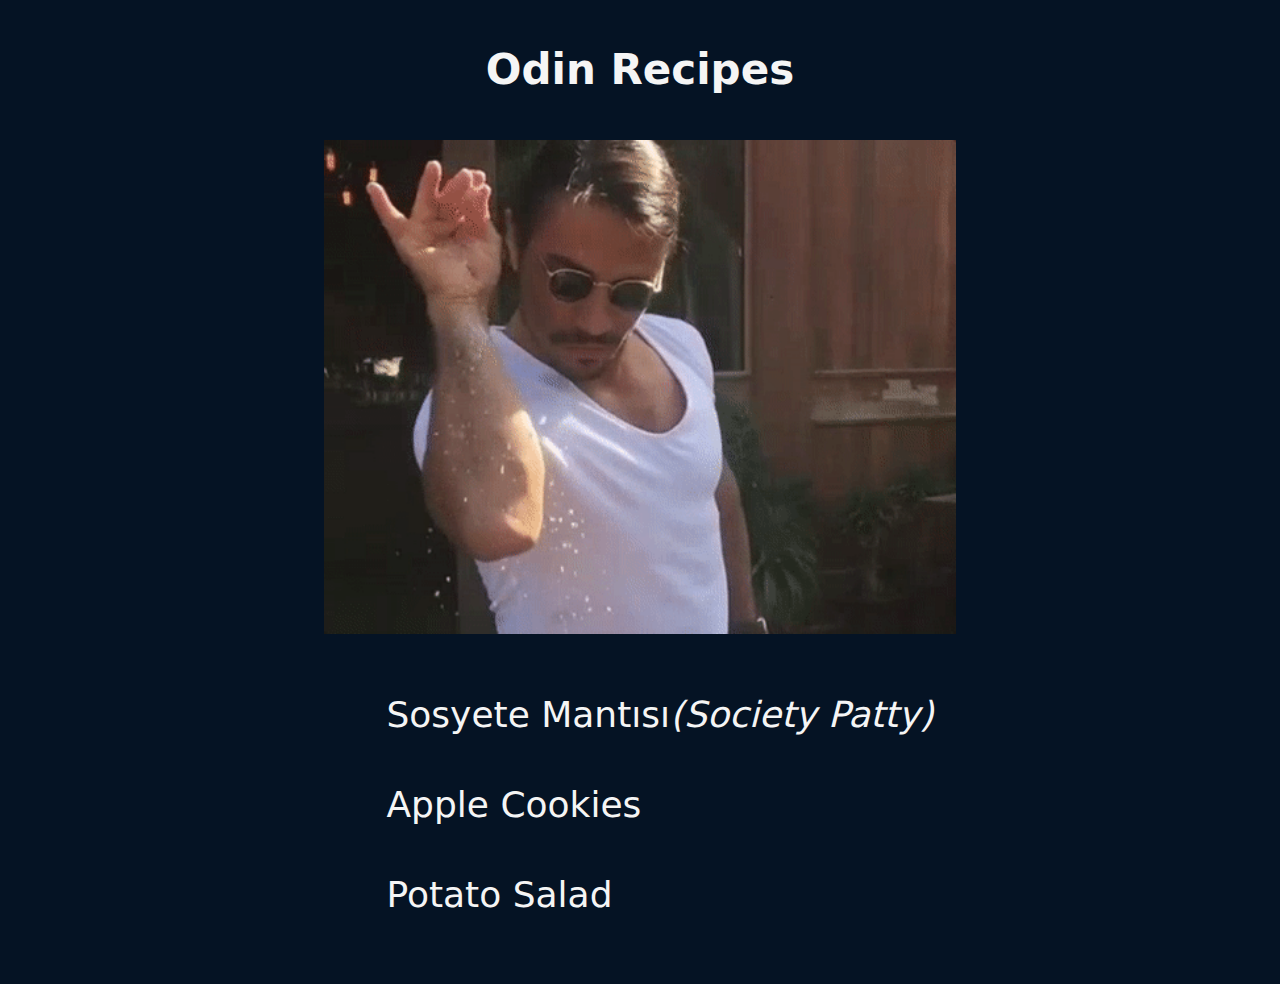
<file: index.html>
<!DOCTYPE html>
<html lang="en">
    <head>
        <meta charset="UTF-8">
        <title>Project: Recipes</title>
        <link rel="stylesheet" href="./style.css">
    </head>
    
    <body class="entirety">
        <h1 class="title">Odin Recipes</h1>
            <img class="img" src="./main-page-images/nusret.gif" alt="A Gif of the salt bae pouring some salt">
        <div class="container">
            <ul class="links">
            <li><a class="link" href="./recipes/sosyete-mantisi.html">Sosyete Mantısı<em>(Society Patty)</em></a></li>
            <li><a class="link" href="./recipes/apple-cookies.html">Apple Cookies</a></li>
            <li><a class="link" href="./recipes/potato-salad.html">Potato Salad</a></li>
        </ul>
        </div>
    </body>
</html>
</file>
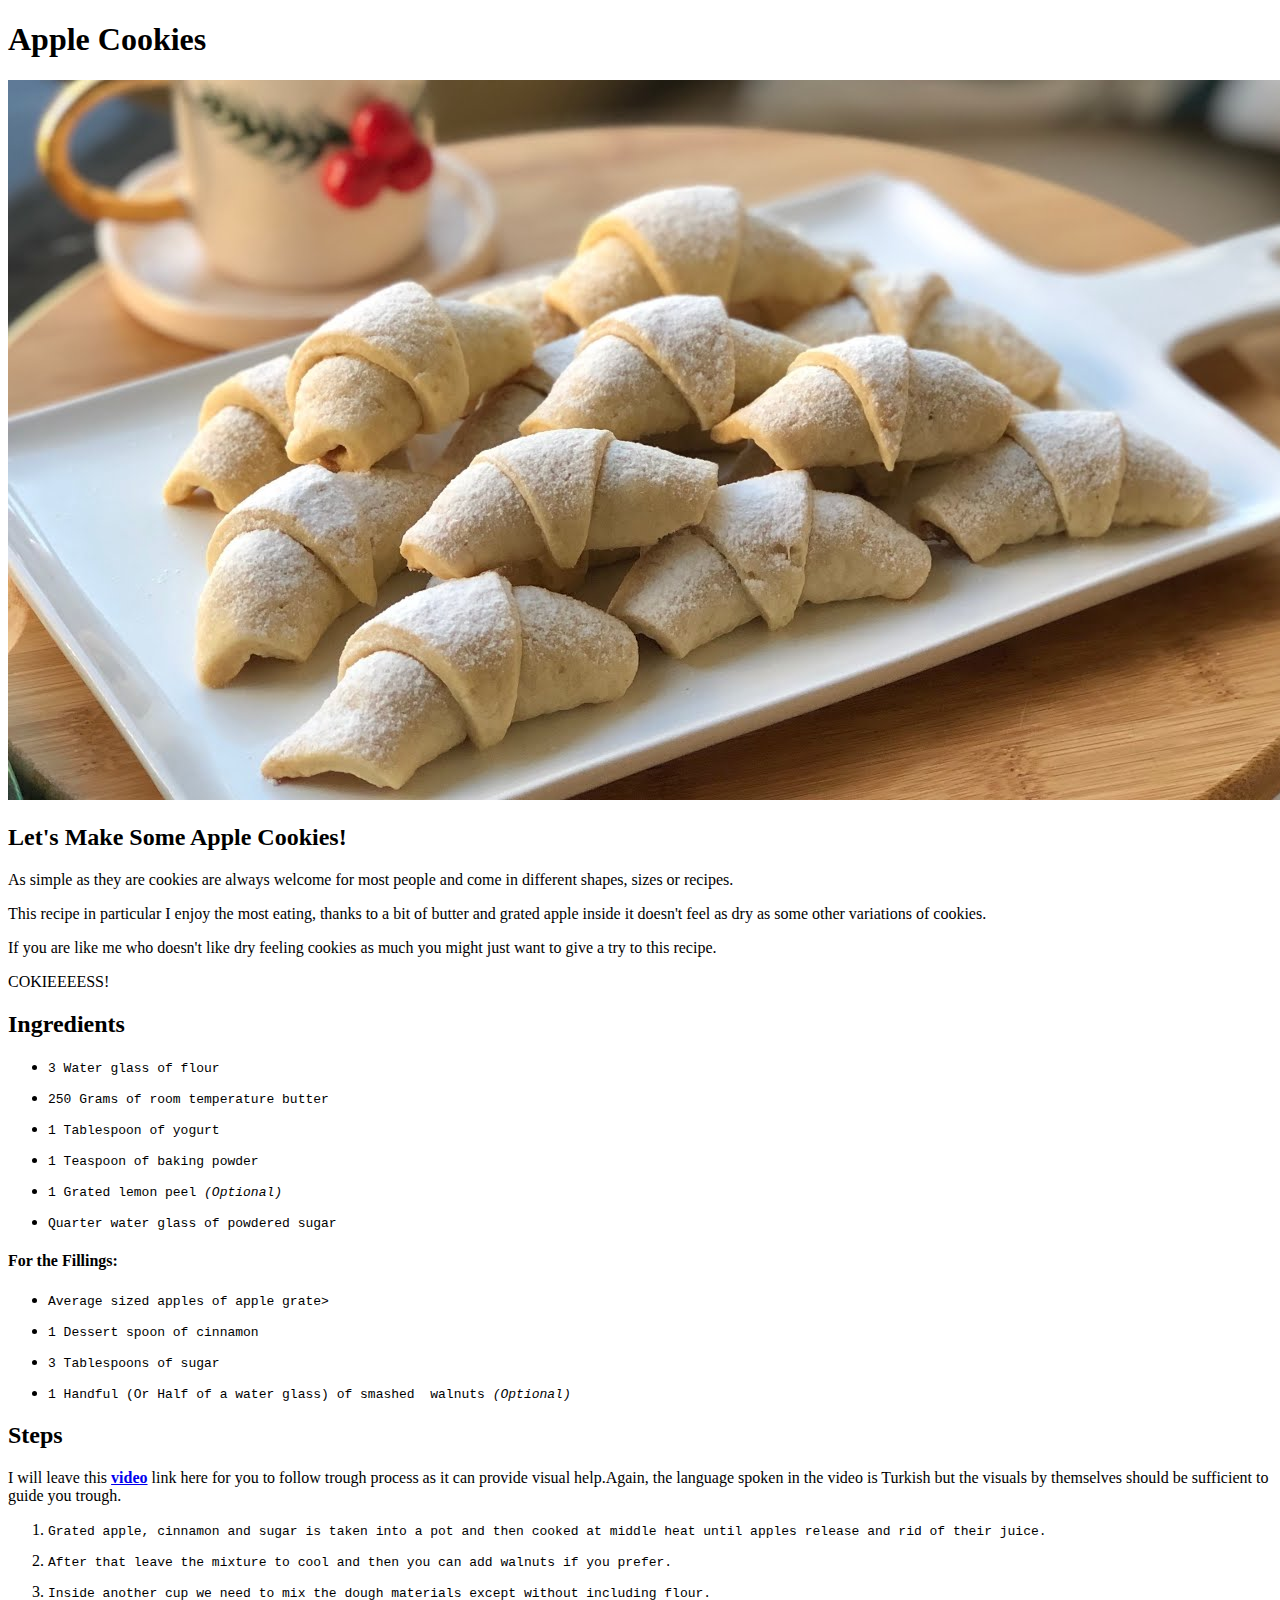
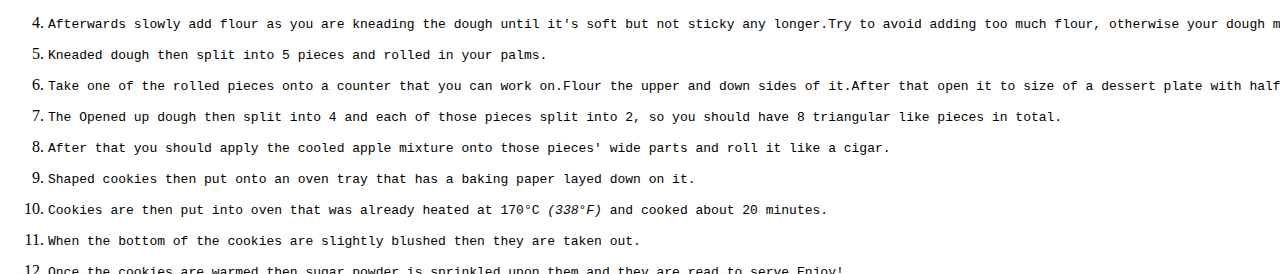
<file: recipes/apple-cookies.html>
<!DOCTYPE html>
<html lang="en">
    <head>
        <meta charset="UTF-8">
        <title>Apple Cookies Recipe</title>
    </head>
    
    <body>
        <h1>Apple Cookies</h1>
        <img src="./images/apple-cookies.jpg" alt="An Image of the dessert named Apple Cookies">
        
        <h2>Let's Make Some Apple Cookies!</h2>
            <p>As simple as they are cookies are always welcome for most people and come in different shapes, sizes or recipes.</p>
            <p>This recipe in particular I enjoy the most eating, thanks to a bit of butter and grated apple  inside it doesn't feel as dry as some other variations of cookies.</p>
            <p>If you are like me who doesn't like dry feeling cookies as much you might just want to give a try to this recipe.</p>
            <p>COKIEEEESS!</p>

        <h2>Ingredients</h2>
            <ul>
                <li><pre>3 Water glass of flour</pre></li>
                <li><pre>250 Grams of room temperature butter</pre></li>
                <li><pre>1 Tablespoon of yogurt</pre></li>
                <li><pre>1 Teaspoon of baking powder</pre></li>
                <li><pre>1 Grated lemon peel <em>(Optional)</em></pre></li>
                <li><pre>Quarter water glass of powdered sugar</pre></li>
            </ul>
        <h4>For the Fillings:</h4>
            <ul>
                <li><pre>Average sized apples of apple grate></pre></li>
                <li><pre>1 Dessert spoon of cinnamon</pre></li>
                <li><pre>3 Tablespoons of sugar</pre></li>
                <li><pre>1 Handful (Or Half of a water glass) of smashed  walnuts <em>(Optional)</em></pre></li>
            </ul>
        <h2>Steps</h2>
        <p>I will leave this <strong><a href="https://www.youtube.com/watch?v=UYkyA6x0mOA">video</a></strong> link here for you to follow trough process as it can provide visual help.Again, the language spoken in the video is Turkish but the visuals by themselves should be sufficient to guide you trough.</p>
            <ol>
                <li><pre>Grated apple, cinnamon and sugar is taken into a pot and then cooked at middle heat until apples release and rid of their juice.</pre></li>
                <li><pre>After that leave the mixture to cool and then you can add walnuts if you prefer.</pre></li>
                <li><pre>Inside another cup we need to mix the dough materials except without including flour.</pre></li>
                <li><pre>Afterwards slowly add flour as you are kneading the dough until it's soft but not sticky any longer.Try to avoid adding too much flour, otherwise your dough might end up too tough.</pre></li>
                <li><pre>Kneaded dough then split into 5 pieces and rolled in your palms.</pre></li>
                <li><pre>Take one of the rolled pieces onto a counter that you can work on.Flour the upper and down sides of it.After that open it to size of a dessert plate with half a cm <em>(About 1/5 inch)</em> thickness.</pre></li>
                <Li><pre>The Opened up dough then split into 4 and each of those pieces split into 2, so you should have 8 triangular like pieces in total.</pre></Li>
                <li><pre>After that you should apply the cooled apple mixture onto those pieces' wide parts and roll it like a cigar.</pre></li>
                <li><pre>Shaped cookies then put onto an oven tray that has a baking paper layed down on it. </pre></li>
                <li><pre>Cookies are then put into oven that was already heated at 170°C <em>(338°F)</em> and cooked about 20 minutes. </pre></li>
                <li><pre>When the bottom of the cookies are slightly blushed then they are taken out.</pre></li>
                <li><pre>Once the cookies are warmed then sugar powder is sprinkled upon them and they are read to serve.Enjoy! </pre></li>
            </ol>
    </body>
</html>
</file>
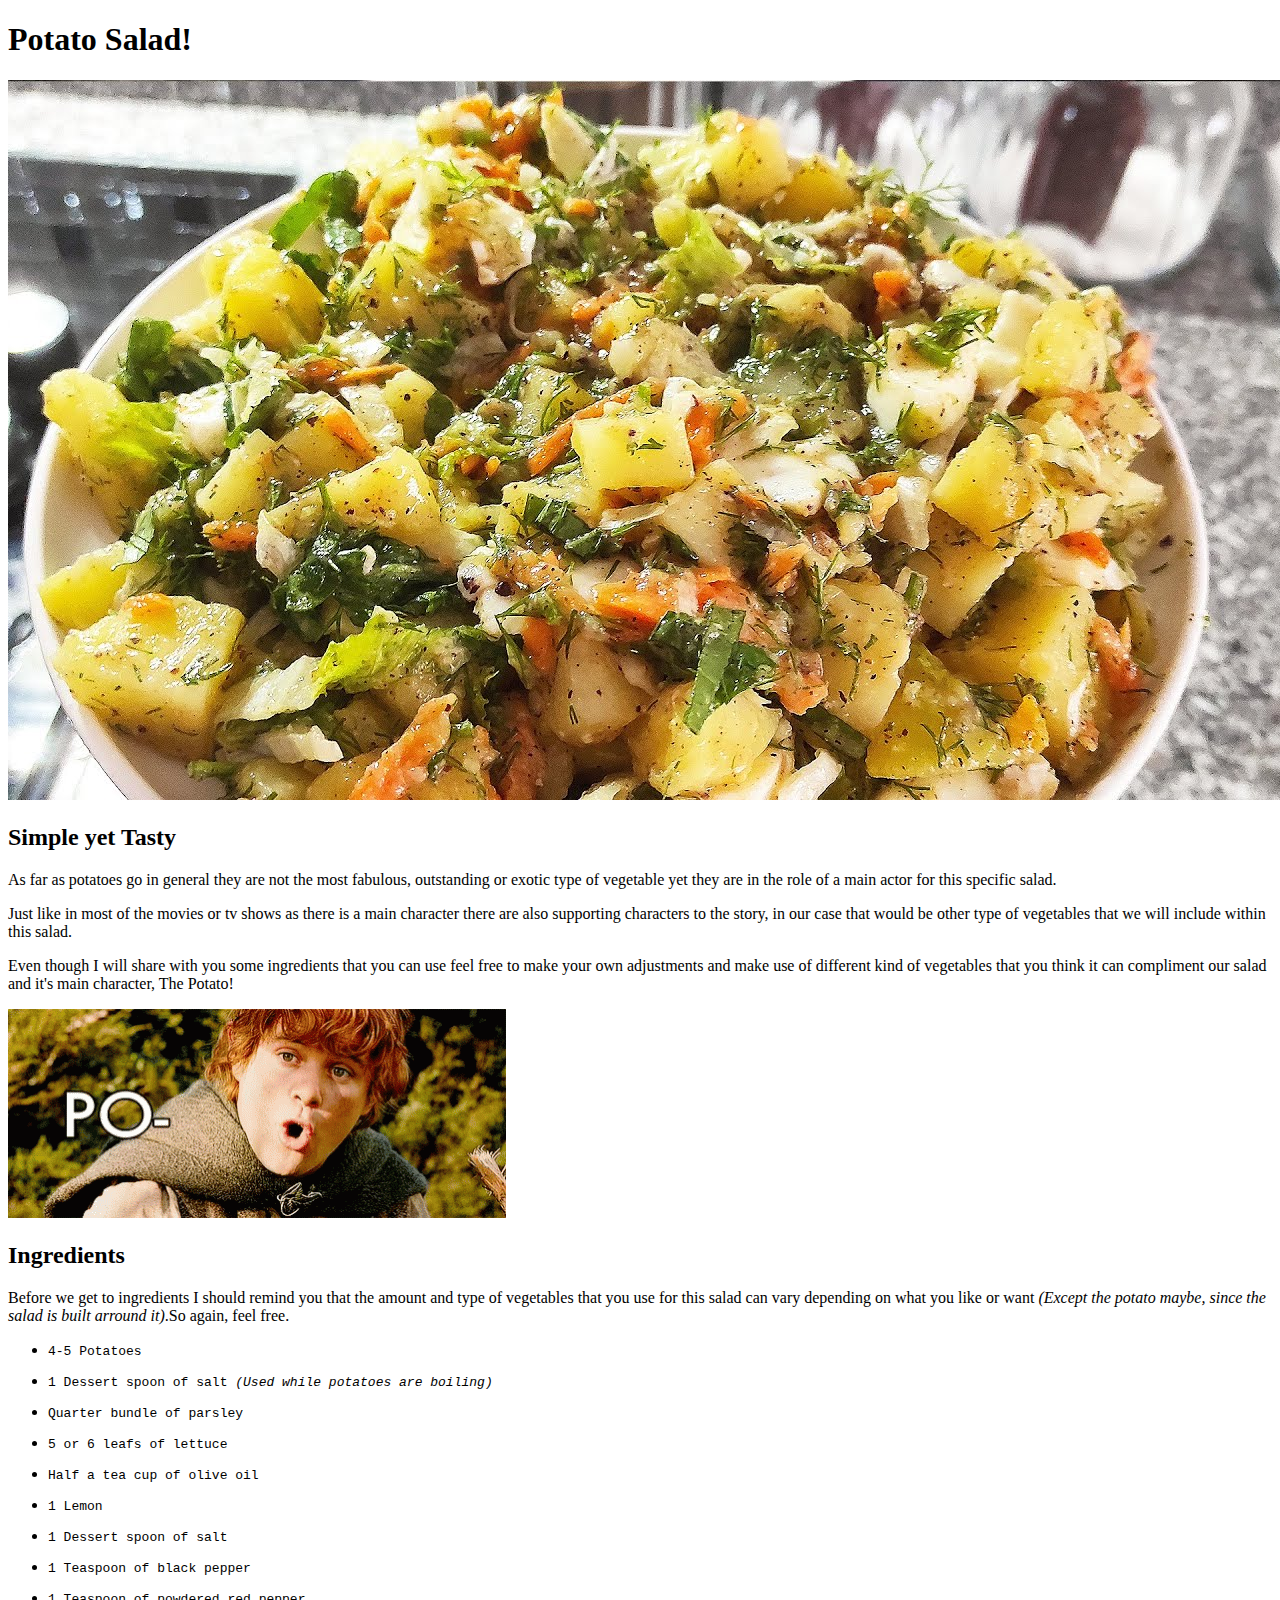
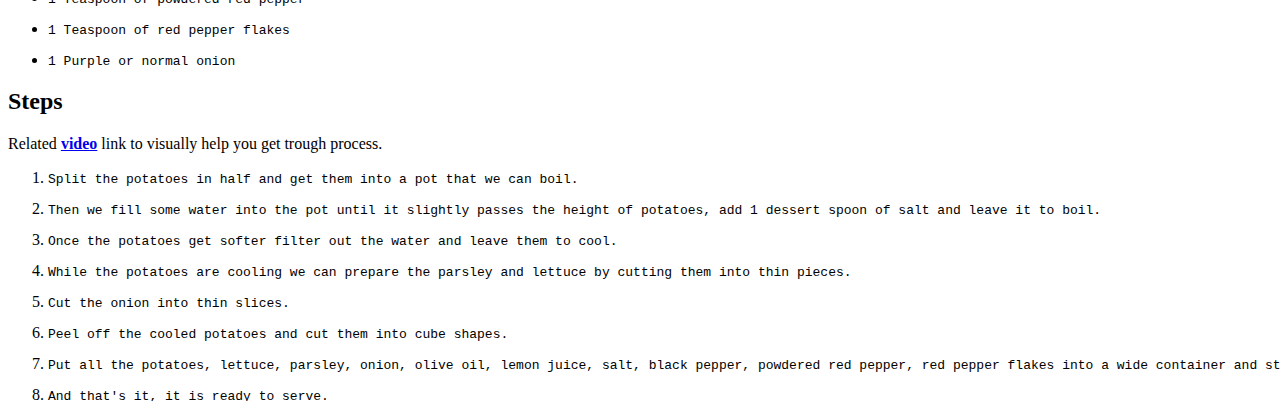
<file: recipes/potato-salad.html>
<!DOCTYPE html>
<html lang="en">
    <head>
        <meta charset="UTF-8">
        <title>Potato Salad</title>
    </head>

    <body>
        <h1>Potato Salad!</h1>
        <img src="./images/potato-salad.jpg" alt="An image of the dish named Potato Salad">
    <h2>Simple yet Tasty</h2>
        <p>As far as potatoes go in general they are not the most fabulous, outstanding or exotic type of vegetable yet they are in the role of a main actor for this specific salad.</p>
        <p>Just like in most of the movies or tv shows as there is a main character there are also supporting characters to the story, in our case that would be other type of vegetables that we will include within this salad.</p>
        <p>Even though I will share with you some ingredients that you can use feel free to make your own adjustments and make use of different kind of vegetables that you think it can compliment our salad and it's main character, The Potato!</p>
        <img src="./images/potatoes-lotr.gif" alt="A Gif of Samwise Gamgee saying Po-tay-toes">
    
    <h2>Ingredients</h2>
    Before we get to ingredients I should remind you that the amount and type of vegetables that you use for this salad can vary depending on what you like or want <em>(Except the potato maybe, since the salad is built arround it)</em>.So again, feel free.
        <ul>
            <li><pre>4-5 Potatoes</pre></li>
            <li><pre>1 Dessert spoon of salt <em>(Used while potatoes are boiling)</em></pre></li>
            <li><pre>Quarter bundle of parsley</pre></li>
            <li><pre>5 or 6 leafs of lettuce </pre></li>
            <li><pre>Half a tea cup of olive oil</pre></li>
            <li><pre>1 Lemon</pre></li>
            <li><pre>1 Dessert spoon of salt</pre></li>
            <li><pre>1 Teaspoon of black pepper</pre></li>
            <li><pre>1 Teaspoon of powdered red pepper</pre></li>
            <li><pre>1 Teaspoon of red pepper flakes</pre></li>
            <li><pre>1 Purple or normal onion</pre></li>
        </ul>

    <h2>Steps</h2>
    <p>Related <strong><a href="https://www.youtube.com/watch?v=eCbwWRa5jWY">video</a></strong> link to visually help you get trough process.</p>
        <ol>
            <li><pre>Split the potatoes in half and get them into a pot that we can boil.</pre></li>
            <li><pre>Then we fill some water into the pot until it slightly passes the height of potatoes, add 1 dessert spoon of salt and leave it to boil.</pre></li>
            <li><pre>Once the potatoes get softer filter out the water and leave them to cool.</pre></li>
            <li><pre>While the potatoes are cooling we can prepare the parsley and lettuce by cutting them into thin pieces.</pre></li>
            <li><pre>Cut the onion into thin slices.</pre></li>
            <li><pre>Peel off the cooled potatoes and cut them into cube shapes.</pre></li>
            <li><pre>Put all the potatoes, lettuce, parsley, onion, olive oil, lemon juice, salt, black pepper, powdered red pepper, red pepper flakes into a wide container and start mixing them.</pre></li>
            <li><pre>And that's it, it is ready to serve.</pre></li>
        </ol>
    </body>
</html>
</file>
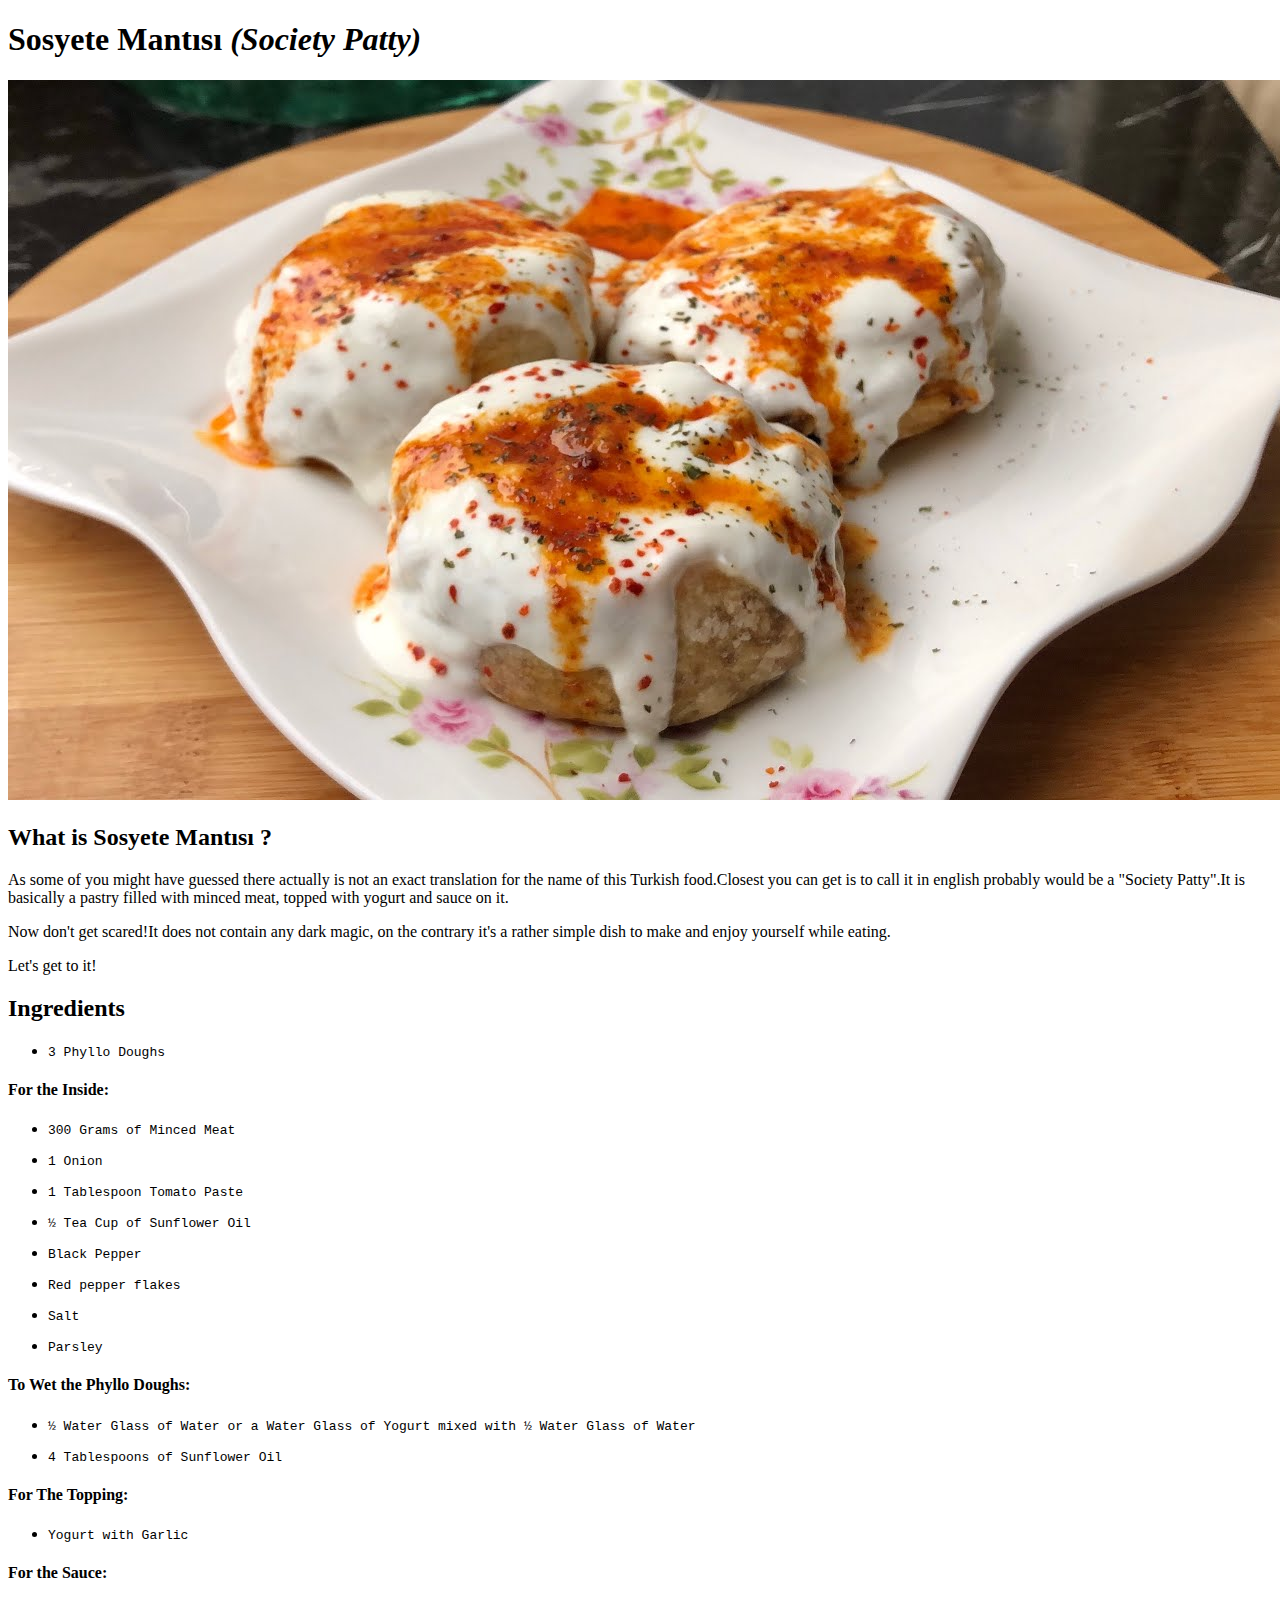
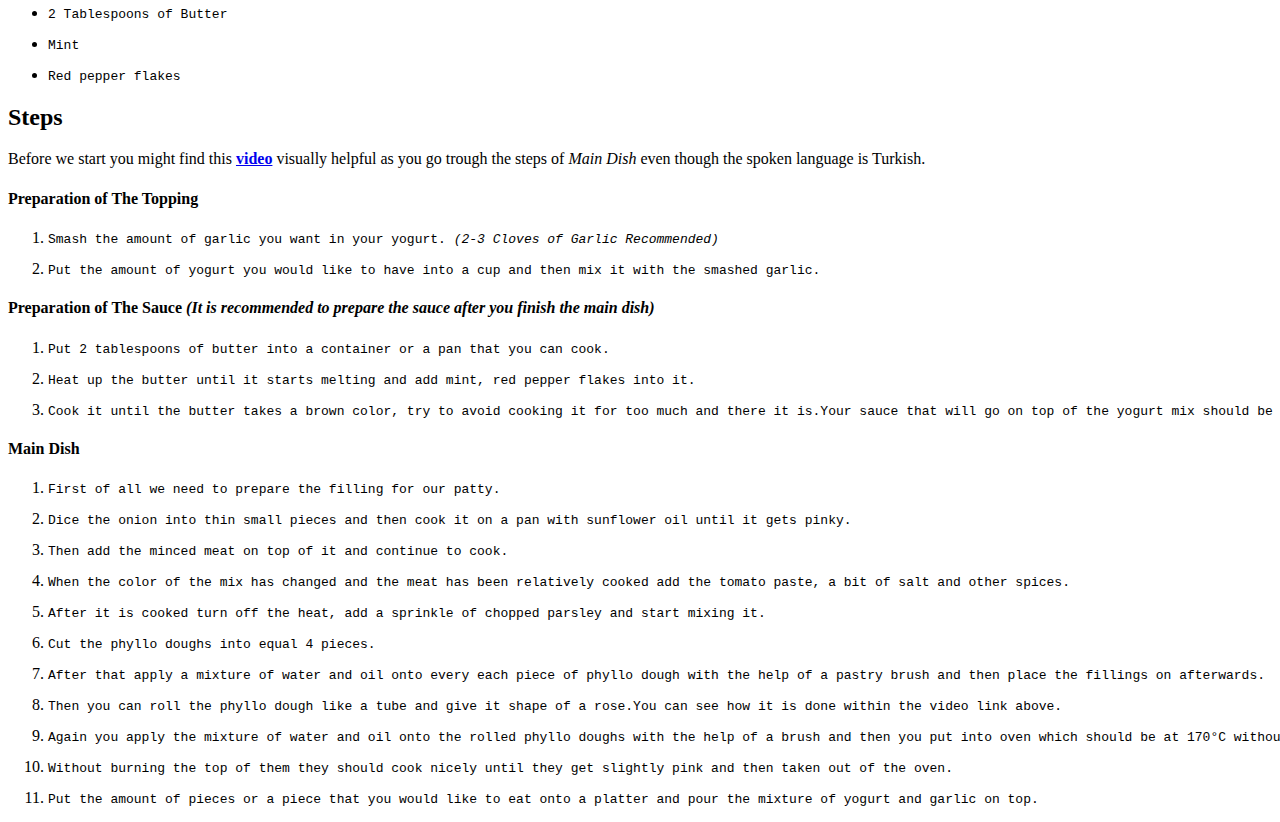
<file: recipes/sosyete-mantisi.html>
<!DOCTYPE html>
<html lang="tr-TR">
    <head>
        <meta charset="UTF-8">
        <title>Sosyete Mantısı Recipe</title>
    </head>
    
    <body>
        
        <h1>Sosyete Mantısı <em>(Society Patty)</em></h1>
        
        <img src="./images/sosyete-mantisi.jpg" alt="An Image of the dish named Sosyete Mantısı">
    
        <h2>What is Sosyete Mantısı ?</h2>
        
        <p>As some of you might have guessed there actually is not an exact translation for the name of this Turkish food.Closest you can get is to call it in english probably would be a "Society Patty".It is basically a pastry filled with minced meat, topped with yogurt and sauce on it. </p>
        <p>Now don't get scared!It does not contain any dark magic, on the contrary it's a rather simple dish to make and enjoy yourself while eating.</p>
        <p>Let's get to it!</p>

        <h2>Ingredients</h2>
        
        <ul>
            <li><pre>3 Phyllo Doughs</pre></li>
        </ul>
        
        <h4>For the Inside:</h4>
        <ul>
            <li><pre>300 Grams of Minced Meat</pre></li>
            <li><pre>1 Onion</pre></li>
            <li><pre>1 Tablespoon Tomato Paste</pre></li>
            <li><pre>½ Tea Cup of Sunflower Oil</pre></li>
            <li><pre>Black Pepper</pre></li>
            <li><pre>Red pepper flakes</pre></li>
            <li><pre>Salt</pre></li>
            <li><pre>Parsley</pre></li>
        </ul>

        <h4>To Wet the Phyllo Doughs:</h4>
        <ul>
            <li><pre>½ Water Glass of Water or a Water Glass of Yogurt mixed with ½ Water Glass of Water</pre></li>
            <li><pre>4 Tablespoons of Sunflower Oil</pre></li>
        </ul>

        <h4>For The Topping:</h4>
        <ul>
            <li><pre>Yogurt with Garlic</pre></li>
        </ul>

        <h4>For the Sauce:</h4>
        <ul>
            <li><pre>2 Tablespoons of Butter</pre></li>
            <li><pre>Mint</pre></li>
            <li><pre>Red pepper flakes</pre></li>
        </ul>

        <h2>Steps</h2>
        <p>Before we start you might find this <strong><a href="https://www.youtube.com/watch?v=h3iS8dTo2Y0">video</a></strong> visually helpful as you go trough the steps of <em>Main Dish</em> even though the spoken language is Turkish. </p>
        
        <h4>Preparation of The Topping</h4>
        <ol>
            <li><pre>Smash the amount of garlic you want in your yogurt. <em>(2-3 Cloves of Garlic Recommended)</em></pre></li>
            <li><pre>Put the amount of yogurt you would like to have into a cup and then mix it with the smashed garlic.</pre></li>
        </ol>
        
        <h4>Preparation of The Sauce <em>(It is recommended to prepare the sauce after you finish the main dish)</em></h4>
        <ol>
            <li><pre>Put 2 tablespoons of butter into a container or a pan that you can cook.</pre></li>
            <li><pre>Heat up the butter until it starts melting and add mint, red pepper flakes into it.</pre></li>
            <li><pre>Cook it until the butter takes a brown color, try to avoid cooking it for too much and there it is.Your sauce that will go on top of the yogurt mix should be ready.</pre></li>
        </ol>
        
            <h4>Main Dish</h4>
        <ol>
            <li><pre>First of all we need to prepare the filling for our patty.</pre></li>
            <li><pre>Dice the onion into thin small pieces and then cook it on a pan with sunflower oil until it gets pinky.</pre></li>
            <li><pre>Then add the minced meat on top of it and continue to cook.</pre></li>
            <li><pre>When the color of the mix has changed and the meat has been relatively cooked add the tomato paste, a bit of salt and other spices. </pre></li>
            <li><pre>After it is cooked turn off the heat, add a sprinkle of chopped parsley and start mixing it. </pre></li>
            <li><pre>Cut the phyllo doughs into equal 4 pieces. </pre></li>
            <li><pre>After that apply a mixture of water and oil onto every each piece of phyllo dough with the help of a pastry brush and then place the fillings on afterwards.</pre></li>
            <li><pre>Then you can roll the phyllo dough like a tube and give it shape of a rose.You can see how it is done within the video link above. </pre></li>
            <li><pre>Again you apply the mixture of water and oil onto the rolled phyllo doughs with the help of a brush and then you put into oven which should be at 170°C without fans for about 20 minutes. </pre></li>
            <li><pre>Without burning the top of them they should cook nicely until they get slightly pink and then taken out of the oven.</pre></li>
            <li><pre>Put the amount of pieces or a piece that you would like to eat onto a platter and pour the mixture of yogurt and garlic on top. </pre></li>
            <li><pre>And lastly you pour down the amount of sauce you want on top.</pre></li>
        </ol>
    </body>
</html>
</file>
<file: style.css>
.entirety {
    background-color: #051324; 
    font-family: Verdana, "DejaVu Sans", sans-serif;
}

.title {
    color: whitesmoke;
    font-size: 42px;
    text-align: center;
    line-height: 2em;
}

.img {
    display: block;
    margin-left: auto;
    margin-right: auto;
    width: 50%;
}

div.container {
    color: whitesmoke;
    line-height: 2em;
    text-align: center;
}



ul.links {
    display: inline-block;
    line-height: 2.5em;
    list-style-type: none;
    text-align: left;
    font-size: 36px;
}

.link {
    color: whitesmoke;
    text-decoration: none;
}
</file>
